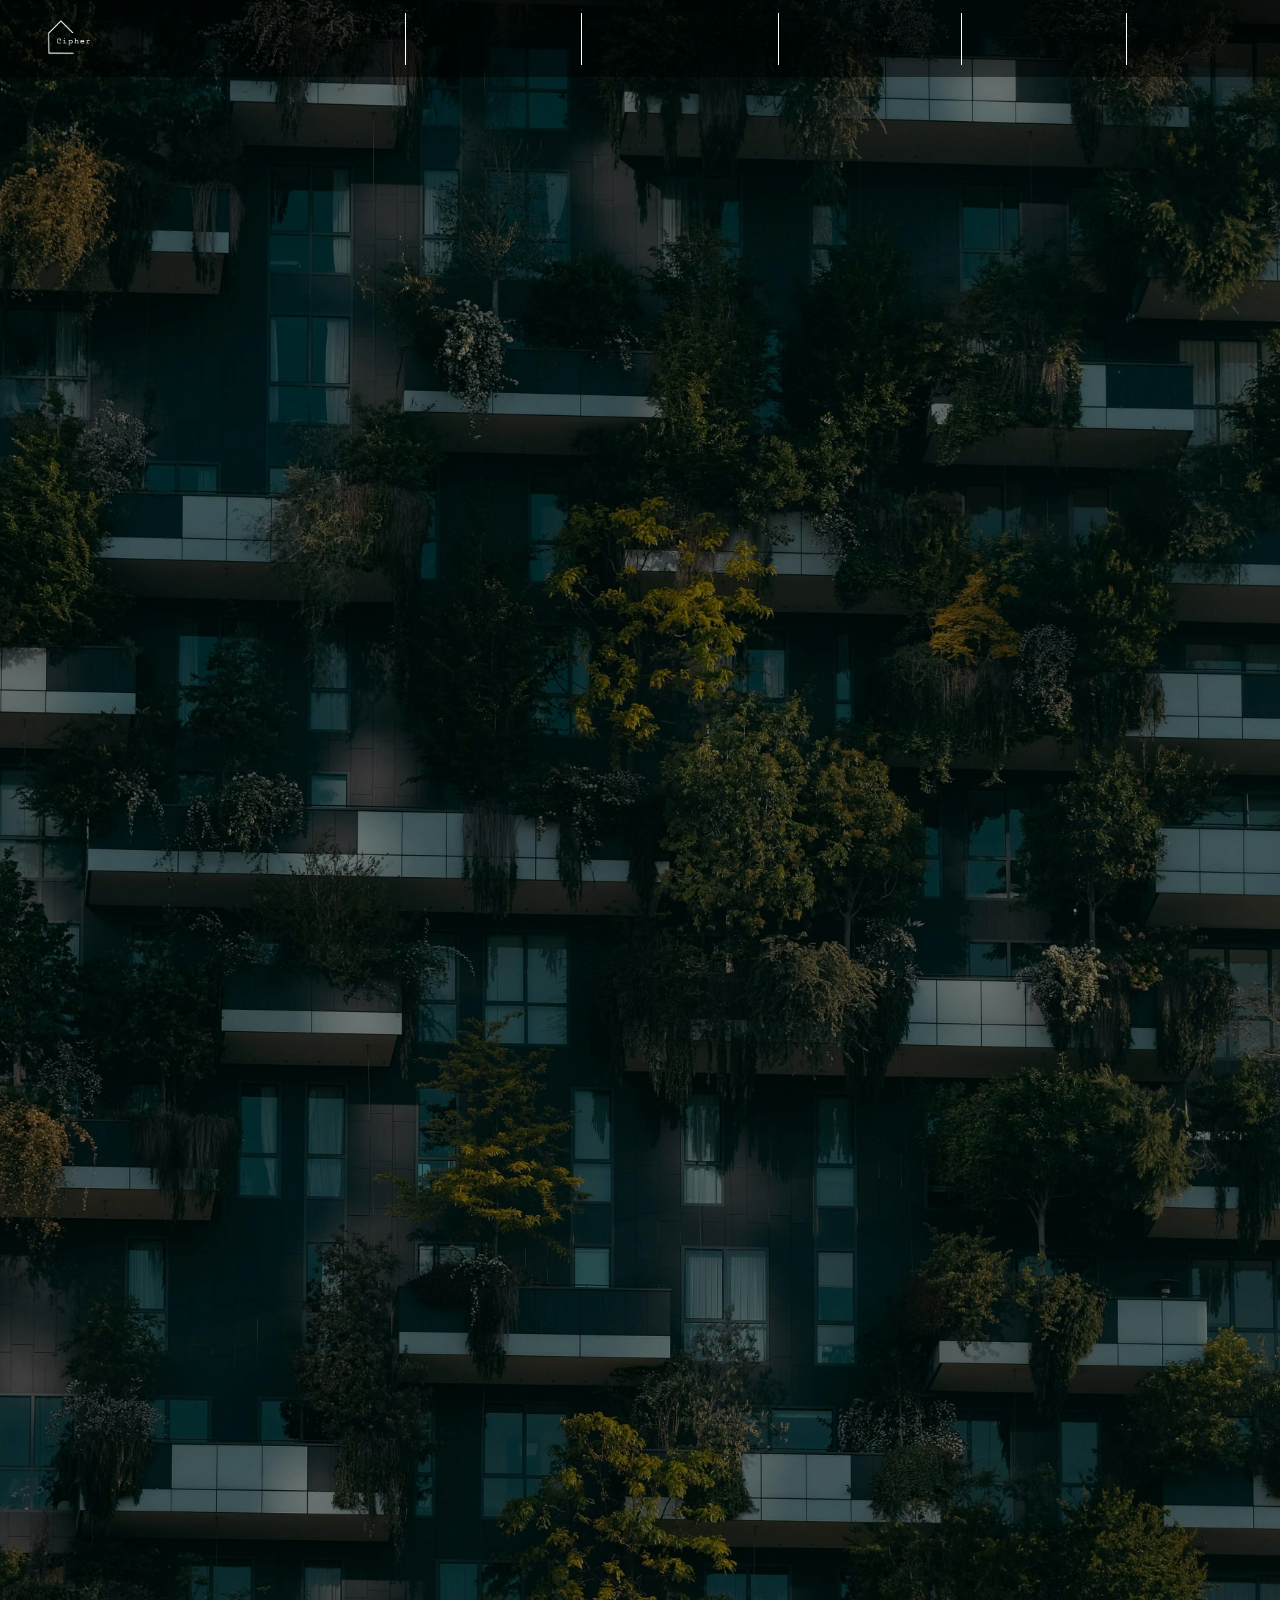
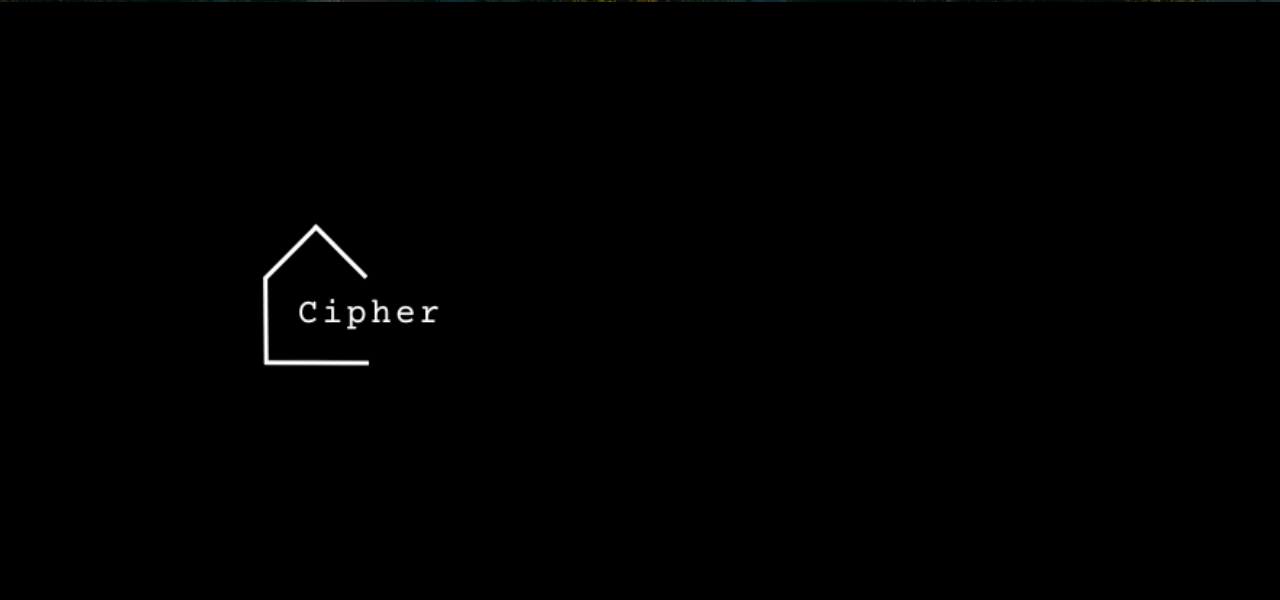
<file: concept.html>
<!DOCTYPE html>
<html lang="en">
<head>
    <meta charset="UTF-8">
    <meta name="viewport" content="width=device-width, initial-scale=1.0">
    <title>Concept - Cipher Residence</title>
    <link href="https://fonts.googleapis.com/css2?family=Montserrat:wght@400;700&display=swap" rel="stylesheet">
    <link rel="stylesheet" href="styles_Cc.css">
    <link rel="stylesheet" href="phone_Cc.css" media="screen and (max-width: 1000px)">
</head>
<body>
    <!-- Navigation Bar -->
    <nav class="navbar">
        <div class="logo">
            <img src="static/image/new_logo_white.png" alt="Cipher Logo">
        </div>
        <div class="hamburger">
            <span></span>
            <span></span>
            <span></span>
        </div>
        <ul class="nav-links">
            <li><a href="mortgage.html" class="fade-slide">Mortgage</a></li>
            <li><a href="contact.html" class="fade-slide">Contact</a></li>
            <li><a href="floorplan.html" class="fade-slide">Floor Plan</a></li>
            <li><a href="concept.html" class="fade-slide">Concept</a></li>
            <li><a href="gallery.html" class="fade-slide">Gallery</a></li>
            <li><a href="home.html" class="fade-slide">Home</a></li>
        </ul>
    </nav>

    <!-- Main Content -->
    <main>
        <!-- Section 1: Small Image + Text -->
        <section class="concept-section fade-slide">
            <div class="concept-image">
                <img src="static/image/gallery3.jpg" alt="Indoor Scene">
            </div>
            <div class="concept-text">
                <h1 class="fade-slide">Sense of Natural Light</h1>
                <p class="fade-slide">These apartments are designed with a focus on maximizing natural light and providing a sense of spaciousness, featuring large windows and open-plan layouts.</p>
            </div>
        </section>

        <!-- Section 2: Large Image + Text -->
        <section class="design-section fade-slide">
            <div class="design-image">
                <img src="static/image/gallery5.jpg" alt="Modern Interior">
            </div>
            <div class="design-text">
                <h2 class="fade-slide">Modern Design and Comfort</h2>
                <p class="fade-slide">Modern, comfortable spaces designed by the Cipher Residence, with airy layouts, premium finishes, and tasteful decor to create a refreshing lifestyle.</p>
            </div>
        </section>
    </main>

    <!-- 底部联系信息 -->
    <footer class="footer">
        <div class="footer-logo">
            <img src="static/image/new_logo_white.png" alt="Cipher Logo">
        </div>
        <div class="footer-contact">
            <h3 class="fade-slide">FIND US ON</h3>
            <p class="fade-slide">Cipher Residence Development Office Suite 205, Level 2, Borneo</p>
            <p class="fade-slide">Business Centre, Jalan Datuk Tan Siwi, 93250 Kuching, Sarawak,</p>
            <p class="fade-slide">Malaysia</p>
            <p class="fade-slide"><strong>Tel:</strong> 086-123456</p>
            <p class="fade-slide"><strong>Fax:</strong> 086-789101</p>
            <p class="fade-slide"><strong>Email:</strong> cipherresidence@gmail.com</p>
        </div>
    </footer>

    <!-- Scripts -->
    <script src="change.js"></script>
    <script src="smoth_moving.js"></script>
    <script src="scriptCc.js"></script>
</body>
</html>
</file>
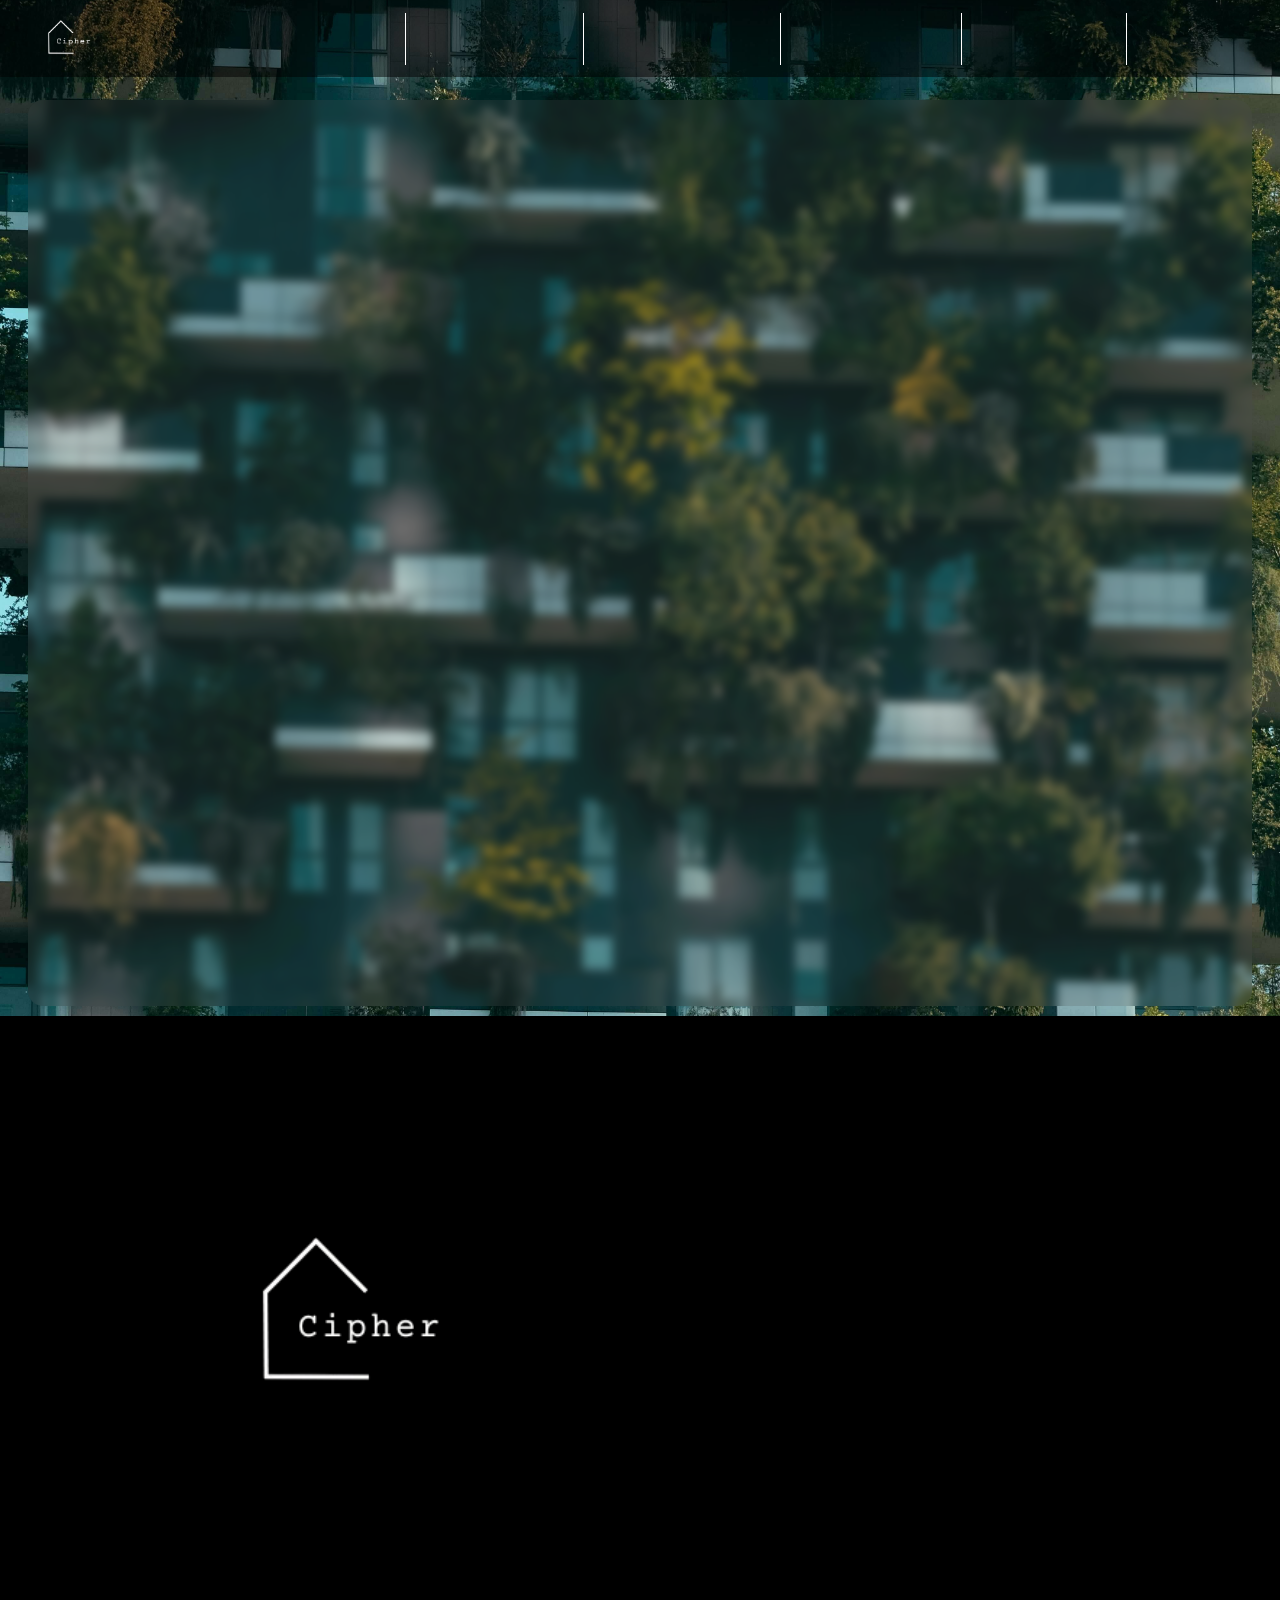
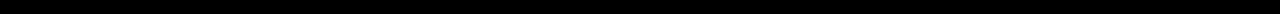
<file: contact.html>
<!DOCTYPE html>
<html lang="en">
<head>
    <meta charset="UTF-8">
    <meta name="viewport" content="width=device-width, initial-scale=1.0">
    <title>Contact - Cipher Residence</title>
    <link rel="stylesheet" href="stylesCT.css">
    <link rel="stylesheet" href="phone_CT.css" media="screen and (max-width: 1000px)">
    <link href="https://fonts.googleapis.com/css2?family=Montserrat:wght@400;700&display=swap" rel="stylesheet">
</head>
<body>
    <!-- 导航栏 -->
    <nav class="navbar">
        <div class="logo">
            <img src="static/image/new_logo_white.png" alt="Cipher Logo">
        </div>
        <div class="hamburger">
            <span></span>
            <span></span>
            <span></span>
        </div>
        <ul class="nav-links">
            <li><a href="mortgage.html" class="fade-slide">Mortgage</a></li>
            <li><a href="contact.html" class="fade-slide">Contact</a></li>
            <li><a href="floorplan.html" class="fade-slide">Floor Plan</a></li>
            <li><a href="concept.html" class="fade-slide">Concept</a></li>
            <li><a href="gallery.html" class="fade-slide">Gallery</a></li>
            <li><a href="home.html" class="fade-slide">Home</a></li>
        </ul>
    </nav>

    <!-- 表单部分 -->
    <div class="form-container">
        <h2 class="fade-slide">REGISTER YOUR INTEREST WITH US TODAY</h2>
        <div class="form-row fade-slide">
            <div class="form-group">
                <label for="name">NAME / NICKNAME*</label>
                <input type="text" id="name" placeholder="NAME / NICKNAME*" required>
            </div>
            <div class="form-group">
                <label for="age">AGE*</label>
                <input type="text" id="age" placeholder="AGE*" required>
            </div>
        </div>
        <div class="form-row fade-slide">
            <div class="form-group">
                <label for="email">EMAIL ADDRESS*</label>
                <input type="email" id="email" placeholder="EMAIL ADDRESS*" required>
            </div>
            <div class="form-group">
                <label for="phone">PHONE NUMBER*</label>
                <input type="tel" id="phone" placeholder="PHONE NUMBER*" required>
            </div>
        </div>

        <!-- 住宅类型选择 -->
        <div class="resident-options fade-slide">
            <h3>RESIDENTIAL</h3>
            <label><input type="radio" name="resident" value="type-a"> TYPE A 3 Bedrooms 2 Baths</label>
            <label><input type="radio" name="resident" value="type-b"> TYPE B 3 Bedrooms 2 Baths</label>
            <label><input type="radio" name="resident" value="type-c"> TYPE C 4 Bedrooms 2 Baths</label>
        </div>

        <!-- 消息输入框 -->
        <div class="form-group fade-slide message-group">
            <label for="message"><strong>MESSAGE</strong></label>
            <textarea id="message" placeholder="Tap to enter message" rows="4"></textarea>
        </div>

        <!-- 提交按钮 -->
        <div class="submit-section fade-slide">
            <button onclick="submitForm()">SUBMIT</button>
            <p>We will contact you within 30 minutes. Please wait for us.</p>
        </div>
    </div>

    <!-- 底部联系信息 -->
    <footer class="footer">
        <div class="footer-logo">
            <img src="static/image/new_logo_white.png" alt="Cipher Logo">
        </div>
        <div class="footer-contact">
            <h3 class="fade-slide">FIND US ON</h3>
            <p class="fade-slide">Cipher Residence Development Office Suite 205, Level 2, Borneo</p>
            <p class="fade-slide">Business Centre, Jalan Datuk Tan Siwi, 93250 Kuching, Sarawak,</p>
            <p class="fade-slide">Malaysia</p>
            <p class="fade-slide"><strong>Tel:</strong> 086-123456</p>
            <p class="fade-slide"><strong>Fax:</strong> 086-789101</p>
            <p class="fade-slide"><strong>Email:</strong> cipherresidence@gmail.com</p>
        </div>
    </footer>

    <script src="scriptCT.js"></script>
    <script src="change.js"></script>
    <script src="smoth_moving.js"></script>
</body>
</html>
</file>
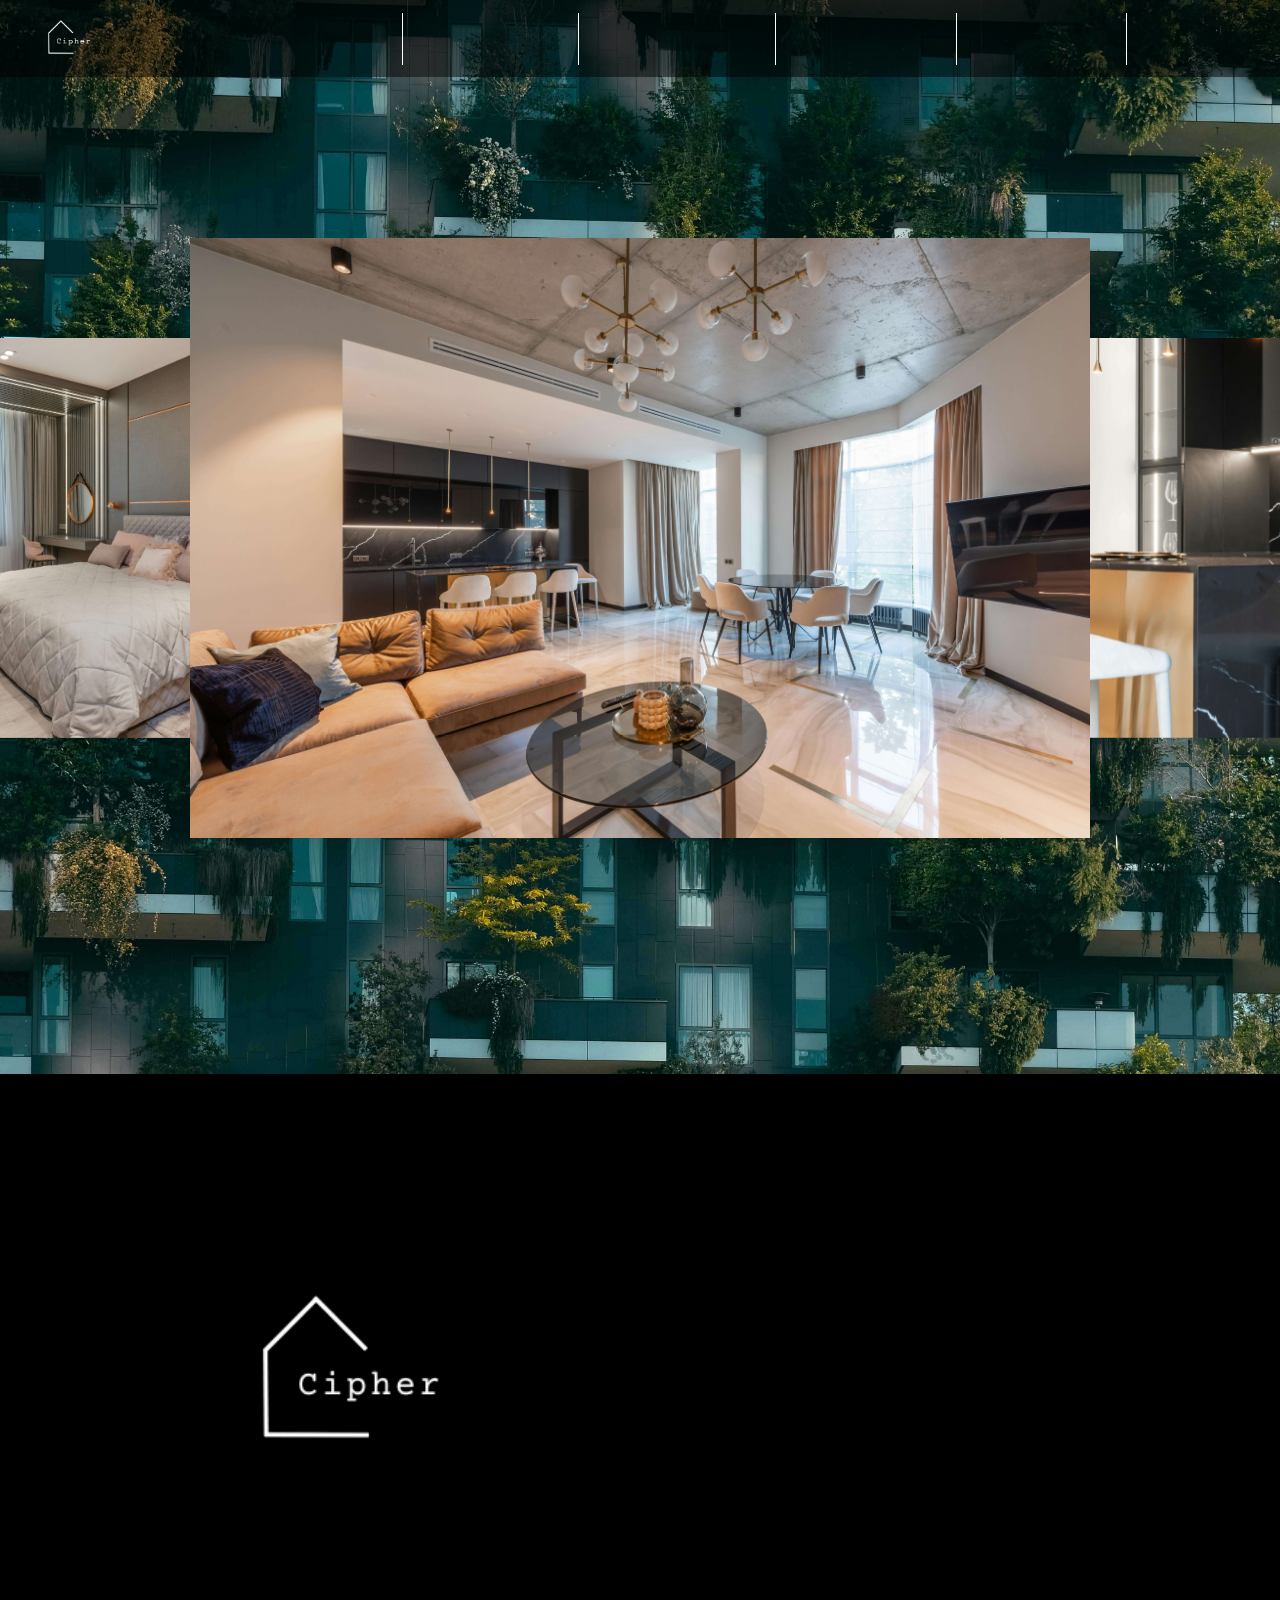
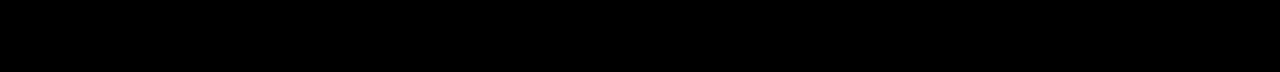
<file: gallery.html>
<!DOCTYPE html>
<html lang="en">
<head>
    <meta charset="UTF-8">
    <meta name="viewport" content="width=device-width, initial-scale=1.0">
    <title>Cipher - Gallery</title>
    <link rel="stylesheet" href="stylesG.css">
    <link rel="stylesheet" href="phone_G.css" media="screen and (max-width: 1000px)">
    <link href="https://fonts.googleapis.com/css2?family=Montserrat:wght@400;700&display=swap" rel="stylesheet">
</head>
<body>
    <!-- 导航栏 -->
    <nav class="navbar">
        <div class="logo">
            <img src="static/image/new_logo_white.png" alt="Cipher Logo">
        </div>
        <div class="hamburger">
            <span></span>
            <span></span>
            <span></span>
        </div>
        <ul class="nav-links">
            <li><a href="mortgage.html" class="fade-slide">Mortgage</a></li>
            <li><a href="contact.html" class="fade-slide">Contact</a></li>
            <li><a href="floorplan.html" class="fade-slide">Floor Plan</a></li>
            <li><a href="concept.html" class="fade-slide">Concept</a></li>
            <li><a href="gallery.html" class="fade-slide">Gallery</a></li>
            <li><a href="home.html" class="fade-slide">Home</a></li>
        </ul>
    </nav>

    <!-- 轮播部分 -->
    <section class="gallery">
        <h1 class="fade-slide">GALLERY</h1>
        <div class="carousel-container">
            <div class="carousel">
                <!-- 图片会通过 JavaScript 动态添加 -->
            </div>
        </div>
    </section>

    <!-- 文字描述 -->
    <section class="description">
        <h2 class="fade-slide">PRIORITIZATION</h2>
        <p class="fade-slide">Modern design often prioritizes aesthetics and functionality over traditional comfort.</p>
    </section>

    <!-- 底部联系信息 -->
    <footer class="footer">
        <div class="footer-logo">
            <img src="static/image/new_logo_white.png" alt="Cipher Logo">
        </div>
        <div class="footer-contact">
            <h3 class="fade-slide">FIND US ON</h3>
            <p class="fade-slide">Cipher Residence Development Office Suite 205, Level 2, Borneo</p>
            <p class="fade-slide">Business Centre, Jalan Datuk Tan Siwi, 93250 Kuching, Sarawak,</p>
            <p class="fade-slide">Malaysia</p>
            <p class="fade-slide"><strong>Tel:</strong> 086-123456</p>
            <p class="fade-slide"><strong>Fax:</strong> 086-789101</p>
            <p class="fade-slide"><strong>Email:</strong> cipherresidence@gmail.com</p>
        </div>
    </footer>

    <script src="scriptG.js"></script>
    <script src="change.js"></script>
    <script src="smoth_moving.js"></script>
</body>
</html>
</file>
<file: styles_Cc.css>
* {
    margin: 0;
    padding: 0;
    box-sizing: border-box;
    font-family: 'Montserrat', sans-serif;
}

body {
    color: #fff;
    background: url('static/image/pexels-francesco-ungaro-4322027.jpg') no-repeat center center/cover;
    min-height: 100vh;
    position: relative;
    display: flex;
    flex-direction: column;
}

body::before {
    content: '';
    position: absolute;
    top: 0;
    left: 0;
    width: 100%;
    height: 100%;
    background: rgba(0, 0, 0, 0.5);
    z-index: -1;
}

@keyframes fadeSlideIn {
    0% {
        opacity: 0;
        transform: translateX(-50px);
    }
    100% {
        opacity: 1;
        transform: translateX(0);
    }
}

.fade-slide {
    opacity: 0;
    animation: fadeSlideIn 0.5s ease-in-out forwards;
}

.navbar {
    display: flex;
    justify-content: space-between;
    align-items: center;
    padding: 20px 50px;
    background-color: rgba(0, 0, 0, 0.5);
    position: fixed;
    width: 100%;
    top: 0;
    z-index: 10;
    box-sizing: border-box;
    transition: padding 0.3s ease;
}

.navbar .logo {
    display: flex;
    align-items: center;
}

.navbar .logo img {
    width: 50px;
    margin-right: 10px;
    transition: width 0.3s ease;
}

.hamburger {
    display: none;
}


.nav-links {
    list-style: none;
    display: flex;
    align-items: center;
    transition: all 0.3s ease;
}

.nav-links li {
    margin-left: 120px;
    position: relative;
    transition: margin-left 0.3s ease;
}

.nav-links a {
    color: #fff;
    text-decoration: none;
    font-size: 20px;
    font-weight: 400;
    transition: font-size 0.3s ease;
}

.nav-links a:hover {
    color: #ccc;
}

.nav-links a.current {
    color: #aaa;
    font-weight: 700;
}

.nav-links li:not(:last-child)::after {
    content: '';
    position: absolute;
    right: -60px;
    top: 50%;
    transform: translateY(-50%);
    width: 1px;
    height: 55px;
    background-color: #fff;
    transition: right 0.3s ease, height 0.3s ease;
}

main {
    margin-top: 100px;
    flex: 1;
}

.concept-section {
    display: flex;
    align-items: center;
    padding: 50px;
    background: none;
}

.concept-image {
    flex: 1;
    margin-right: 50px;
}

.concept-image img {
    width: 100%;
    max-width: 400px;
    height: auto;
    object-fit: cover;
}

.concept-text {
    flex: 2;
}

.concept-text h1 {
    font-size: 48px;
    font-weight: 700;
    margin-bottom: 20px;
    text-transform: uppercase;
}

.concept-text p {
    font-size: 18px;
    font-weight: 400;
    line-height: 1.5;
}

.design-section {
    padding: 50px;
    background: none;
    text-align: center;
}

.design-image img {
    width: 100%;
    max-width: 900px;
    height: auto;
    object-fit: cover;
    margin-bottom: 30px;
}

.design-text h2 {
    font-size: 36px;
    font-weight: 700;
    margin-bottom: 20px;
    text-transform: uppercase;
}

.design-text p {
    font-size: 18px;
    font-weight: 400;
    max-width: 900px;
    margin: 0 auto;
    line-height: 1.5;
}

.footer {
    background: black;
    padding: 50px;
    display: flex;
    justify-content: space-between;
    align-items: center;
    position: relative;
}

.footer-logo {
    display: flex;
    align-items: center;
}

.footer-logo img {
    width: 200px;
    margin-right: 10px;
    margin-left: 200px;
}

.footer-contact {
    text-align: left;
    max-width: 600px;
    margin-left: auto;
    margin-right: 650px;
}

.footer-contact h3 {
    font-size: 18px;
    font-weight: 700;
    margin-bottom: 35px;
}

.footer-contact p {
    font-size: 14px;
    font-weight: 400;
    margin-bottom: 35px;
    line-height: 1.5;
}

/* 媒体查询：1300px */
@media (max-width: 1300px) {
    .navbar {
        padding: 20px 45px;
    }

    .navbar .logo img {
        width: 48px;
        margin-right: 9px;
    }

    .nav-links li {
        margin-left: 100px;
    }

    .nav-links a {
        font-size: 19px;
    }

    .nav-links li:not(:last-child)::after {
        right: -50px;
        height: 52px;
    }
}

/* 媒体查询：1200px */
@media (max-width: 1200px) {
    .navbar {
        padding: 18px 40px;
    }

    .navbar .logo img {
        width: 46px;
        margin-right: 8px;
    }

    .nav-links li {
        margin-left: 85px;
    }

    .nav-links a {
        font-size: 18.5px;
    }

    .nav-links li:not(:last-child)::after {
        right: -42.5px;
        height: 48px;
    }
}

/* 媒体查询：1100px */
@media (max-width: 1100px) {
    .navbar {
        padding: 16px 35px;
    }

    .navbar .logo img {
        width: 44px;
        margin-right: 8px;
    }

    .nav-links li {
        margin-left: 70px;
    }

    .nav-links a {
        font-size: 18px;
    }

    .nav-links li:not(:last-child)::after {
        right: -35px;
        height: 45px;
    }
}
</file>
<file: phone_Cc.css>
* {
    margin: 0;
    padding: 0;
    box-sizing: border-box;
}

body {
    font-family: 'Montserrat', sans-serif;
    color: #fff;
    background: url('static/image/pexels-francesco-ungaro-4322027.jpg') no-repeat center center/cover;
    background-attachment: scroll;
    min-height: 100vh;
    position: relative;
    display: flex;
    flex-direction: column;
}

body::before {
    content: '';
    position: absolute;
    top: 0;
    left: 0;
    width: 100%;
    height: 100%;
    background: rgba(0, 0, 0, 0.5);
    z-index: -1;
}

@keyframes fadeSlideIn {
    0% {
        opacity: 0;
        transform: translateX(-50px);
    }
    100% {
        opacity: 1;
        transform: translateX(0);
    }
}

.fade-slide {
    opacity: 0;
    animation: fadeSlideIn 0.5s ease-in-out forwards;
}

.navbar {
    display: flex;
    justify-content: space-between;
    align-items: center;
    padding: 20px 50px;
    background-color: rgba(0, 0, 0, 0.5);
    position: fixed;
    width: 100%;
    top: 0;
    z-index: 10;
    box-sizing: border-box;
}

.navbar .logo {
    display: flex;
    align-items: center;
}

.navbar .logo img {
    width: 30px;
    margin-right: 5px;
}

.hamburger {
    display: flex;
    flex-direction: column;
    cursor: pointer;
    z-index: 11;
}

.hamburger span {
    width: 30px;
    height: 3px;
    background-color: #fff;
    margin: 2px 0;
    transition: all 0.3s ease;
}

.hamburger.open span:nth-child(1) {
    transform: rotate(45deg) translate(5px, 5px);
}

.hamburger.open span:nth-child(2) {
    opacity: 0;
}

.hamburger.open span:nth-child(3) {
    transform: rotate(-45deg) translate(5px, -5px);
}

.nav-links {
    display: none;
    position: absolute;
    top: 60px;
    left: 0;
    width: 100%;
    background-color: rgba(0, 0, 0, 0.9);
    flex-direction: column;
    align-items: center;
    padding: 20px 0;
}

.nav-links.active {
    display: flex;
    width: 100%; /* 调整宽度 */
    top: 70px; /* 调整顶部距离 */
}

.nav-links li {
    margin: 40px 0;
    position: relative;
}

.nav-links li:not(:last-child)::after {
    content: none;
}

.nav-links a {
    color: #fff;
    text-decoration: none;
    font-size: 22px;
    font-weight: 400;
}

.nav-links a:hover {
    color: #ccc;
}

.nav-links a.current {
    color: #aaa;
    font-weight: 700;
}

main {
    margin-top: 80px;
    flex: 1;
}

.concept-section {
    padding: 20px;
    background: none;
    display: flex;
    flex-direction: column;
    align-items: center;
}

.concept-image {
    margin-bottom: 20px;
    width: 100%;
    display: flex;
    justify-content: center;
}

.concept-image img {
    width: 100%;
    max-width: 300px;
    height: auto;
    object-fit: cover;
}

.concept-text {
    width: 100%;
    text-align: center;
}

.concept-text h1 {
    font-size: 24px;
    font-weight: 700;
    margin-bottom: 15px;
    text-transform: uppercase;
}

.concept-text p {
    font-size: 16px;
    font-weight: 400;
    max-width: 90%;
    margin: 0 auto;
    line-height: 1.5;
}

.design-section {
    padding: 20px;
    background: none;
    text-align: center;
}

.design-image img {
    width: 100%;
    max-width: 500px;
    height: auto;
    object-fit: cover;
    margin-bottom: 20px;
}

.design-text h2 {
    font-size: 20px;
    font-weight: 700;
    margin-bottom: 15px;
    text-transform: uppercase;
}

.design-text p {
    font-size: 14px;
    font-weight: 400;
    max-width: 90%;
    margin: 0 auto;
    line-height: 1.5;
}

.footer {
    background: black;
    padding: 30px 20px;
    display: flex;
    flex-direction: column;
    align-items: center;
    position: relative;
}

.footer-logo {
    display: flex;
    align-items: center;
    margin-bottom: 20px;
}

.footer-logo img {
    width: 150px;
    margin: 0;
}

.footer-contact {
    text-align: center;
    max-width: 90%;
    margin: 0;
}

.footer-contact h3 {
    font-size: 16px;
    font-weight: 700;
    margin-bottom: 20px;
}

.footer-contact p {
    font-size: 12px;
    font-weight: 400;
    margin-bottom: 15px;
    line-height: 1.5;
}
</file>
<file: stylesCT.css>
* {
    margin: 0;
    padding: 0;
    box-sizing: border-box;
    font-family: 'Montserrat', sans-serif;
}

@keyframes fadeSlideIn {
    0% {
        opacity: 0;
        transform: translateX(-50px);
    }
    100% {
        opacity: 1;
        transform: translateX(0);
    }
}

.fade-slide {
    opacity: 0;
    animation: fadeSlideIn 0.5s ease-in-out forwards;
}

.navbar {
    display: flex;
    justify-content: space-between;
    align-items: center;
    padding: 20px 50px;
    background-color: rgba(0, 0, 0, 0.5);
    position: fixed;
    width: 100%;
    top: 0;
    z-index: 10;
    box-sizing: border-box;
    transition: padding 0.3s ease; /* 平滑过渡 padding */
}

.navbar .logo {
    display: flex;
    align-items: center;
}

.navbar .logo img {
    width: 50px;
    margin-right: 10px;
    transition: width 0.3s ease; /* 平滑过渡 logo 大小 */
}

.hamburger {
    display: none;
}

.nav-links {
    list-style: none;
    display: flex;
    align-items: center;
    transition: all 0.3s ease; /* 平滑过渡导航链接的变化 */
}

.nav-links li {
    margin-left: 120px;
    position: relative;
    transition: margin-left 0.3s ease; /* 平滑过渡间距 */
}

.nav-links a {
    color: #fff;
    text-decoration: none;
    font-size: 20px;
    font-weight: 400;
    transition: font-size 0.3s ease; /* 平滑过渡字体大小 */
}

.nav-links a:hover {
    color: #ccc;
}

.nav-links a.current {
    color: #aaa;
    font-weight: 700;
}

.nav-links li:not(:last-child)::after {
    content: '';
    position: absolute;
    right: -60px;
    top: 50%;
    transform: translateY(-50%);
    width: 1px;
    height: 55px;
    background-color: #fff;
    transition: right 0.3s ease, height 0.3s ease; /* 平滑过渡分隔线 */
}

body {
    background-image: url('static/image/pexels-francesco-ungaro-4322027.jpg');
    background-size: cover;
    background-position: center;
    color: white;
    min-height: 100vh;
    display: flex;
    flex-direction: column;
}

.form-container {
    max-width: 99%;
    margin: 100px auto 10px;
    padding: 50px;
    background: rgba(83, 83, 83, 0.2);
    border-radius: 15px;
    backdrop-filter: blur(5px);
}

h2 {
    text-align: center;
    margin-bottom: 50px;
    font-size: 48px;
    text-transform: uppercase;
}

.form-row {
    display: flex;
    justify-content: space-between;
    margin-bottom: 45px;
}

.form-group {
    width: 48%;
}

label {
    display: block;
    margin-bottom: 12px;
    font-size: 22px;
    text-transform: uppercase;
}

input[type="text"],
input[type="email"],
input[type="tel"],
textarea {
    width: 100%;
    padding: 20px;
    border: 1px solid #ccc;
    border-radius: 10px;
    background: rgba(255, 255, 255, 0.9);
    font-size: 20px;
    color: #333;
}

textarea {
    resize: vertical;
    min-height: 100px;
}

.message-group {
    margin-bottom: 45px;
}

.resident-options {
    margin-top: 50px;
}

.resident-options h3 {
    font-size: 30px;
    margin-bottom: 25px;
    text-transform: uppercase;
}

.resident-options label {
    display: inline-block;
    margin-right: 40px;
    font-size: 20px;
}

input[type="radio"] {
    margin-right: 10px;
    transform: scale(1.8);
}

.submit-section {
    display: flex;
    align-items: center;
    margin-top: 50px;
}

button {
    background-color: #555;
    color: white;
    padding: 20px 40px;
    border: none;
    border-radius: 10px;
    cursor: pointer;
    font-size: 20px;
    text-transform: uppercase;
}

button:hover {
    background-color: #777;
}

.submit-section p {
    margin-left: 40px;
    font-size: 20px;
}

.footer {
    background: black;
    padding: 50px;
    display: flex;
    justify-content: space-between;
    align-items: center;
    position: relative;
}

.footer-logo {
    display: flex;
    align-items: center;
}

.footer-logo img {
    width: 200px;
    margin-right: 10px;
    margin-left: 200px;
}

.footer-contact {
    text-align: left;
    max-width: 600px;
    margin-left: auto;
    margin-right: 650px;
}

.footer-contact h3 {
    font-size: 18px;
    font-weight: 700;
    margin-bottom: 35px;
}

.footer-contact p {
    font-size: 14px;
    font-weight: 400;
    margin-bottom: 35px;
    line-height: 1.5;
}

/* 媒体查询：1300px */
@media (max-width: 1300px) {
    .navbar {
        padding: 20px 45px;
    }

    .navbar .logo img {
        width: 48px;
        margin-right: 9px;
    }

    .nav-links li {
        margin-left: 100px; /* 逐步减小间距 */
    }

    .nav-links a {
        font-size: 19px;
    }

    .nav-links li:not(:last-child)::after {
        right: -50px; /* 与 margin-left 成比例 */
        height: 52px;
    }
}

/* 媒体查询：1200px */
@media (max-width: 1200px) {
    .navbar {
        padding: 18px 40px;
    }

    .navbar .logo img {
        width: 46px;
        margin-right: 8px;
    }

    .nav-links li {
        margin-left: 85px;
    }

    .nav-links a {
        font-size: 18.5px;
    }

    .nav-links li:not(:last-child)::after {
        right: -42.5px;
        height: 48px;
    }
}

/* 媒体查询：1100px */
@media (max-width: 1100px) {
    .navbar {
        padding: 16px 35px;
    }

    .navbar .logo img {
        width: 44px;
        margin-right: 8px;
    }

    .nav-links li {
        margin-left: 70px;
    }

    .nav-links a {
        font-size: 18px;
    }

    .nav-links li:not(:last-child)::after {
        right: -35px;
        height: 45px;
    }
}
</file>
<file: phone_CT.css>
* {
    margin: 0;
    padding: 0;
    box-sizing: border-box;
}

body {
    font-family: 'Montserrat', sans-serif;
    color: #fff;
    background: url('static/image/pexels-francesco-ungaro-4322027.jpg') no-repeat center center/cover;
    background-attachment: scroll;
    min-height: 100vh;
    position: relative;
}

body::before {
    content: '';
    position: absolute;
    top: 0;
    left: 0;
    width: 100%;
    height: 100%;
    background: rgba(0, 0, 0, 0.5);
    z-index: -1;
}

@keyframes fadeSlideIn {
    0% {
        opacity: 0;
        transform: translateX(-50px);
    }
    100% {
        opacity: 1;
        transform: translateX(0);
    }
}

.fade-slide {
    opacity: 0;
    animation: fadeSlideIn 0.5s ease-in-out forwards;
}

.navbar {
    display: flex;
    justify-content: space-between;
    align-items: center;
    padding: 20px 50px;
    background-color: rgba(0, 0, 0, 0.5);
    position: fixed;
    width: 100%;
    top: 0;
    z-index: 10;
    box-sizing: border-box;
}

.navbar .logo img {
    width: 30px;
    margin-right: 5px;
}

.hamburger {
    display: flex;
    flex-direction: column;
    cursor: pointer;
    z-index: 11;
}

.hamburger span {
    width: 30px;
    height: 3px;
    background-color: #fff;
    margin: 2px 0;
    transition: all 0.3s ease;
}

.hamburger.open span:nth-child(1) {
    transform: rotate(45deg) translate(5px, 5px);
}

.hamburger.open span:nth-child(2) {
    opacity: 0;
}

.hamburger.open span:nth-child(3) {
    transform: rotate(-45deg) translate(5px, -5px);
}

.nav-links {
    display: none;
    position: absolute;
    top: 60px;
    left: 0;
    width: 100%;
    background-color: rgba(0, 0, 0, 0.9);
    flex-direction: column;
    align-items: center;
    padding: 20px 0;
}

.nav-links.active {
    display: flex;
    width: 100%; /* 调整宽度 */
    top: 70px; /* 调整顶部距离 */
}

.nav-links li {
    margin: 40px 0;
    position: relative;
}

.nav-links li:not(:last-child)::after {
    content: none;
}

.nav-links a {
    color: #fff;
    text-decoration: none;
    font-size: 22px;
    font-weight: 400;
}

.nav-links a:hover {
    color: #ccc;
}

.nav-links a.current {
    color: #aaa;
    font-weight: 700;
}

.form-container {
    margin: 80px auto 20px;
    padding: 20px;
    background: rgba(83, 83, 83, 0.2);
    border-radius: 10px;
    backdrop-filter: blur(5px);
    width: 90%;
    /* 确保内容不会被截断 */
    min-height: calc(100vh - 100px); /* 留出导航栏和底部空间 */
    display: flex;
    flex-direction: column;
}

h2 {
    font-size: 24px;
    text-align: center;
    margin-bottom: 20px;
    text-transform: uppercase;
}

.form-row {
    display: flex;
    flex-direction: column;
    margin-bottom: 20px;
}

.form-group {
    width: 100%;
    margin-bottom: 20px;
}

label {
    display: block;
    margin-bottom: 8px;
    font-size: 16px;
    text-transform: uppercase;
}

input[type="text"],
input[type="email"],
input[type="tel"],
textarea {
    width: 100%;
    padding: 10px;
    border: 1px solid #ccc;
    border-radius: 5px;
    background: rgba(255, 255, 255, 0.9);
    font-size: 16px;
    color: #333;
}

textarea {
    resize: vertical;
    min-height: 80px;
    max-height: 200px; /* 限制最大高度，但允许滚动 */
}

.message-group {
    margin-bottom: 20px;
}

.resident-options {
    margin-top: 20px;
}

.resident-options h3 {
    font-size: 18px;
    margin-bottom: 15px;
    text-transform: uppercase;
}

.resident-options label {
    display: block;
    margin-bottom: 10px;
    font-size: 16px;
}

input[type="radio"] {
    margin-right: 8px;
    transform: scale(1.5);
}

.submit-section {
    display: flex;
    flex-direction: column;
    align-items: center;
    margin-top: 20px;
}

button {
    background-color: #555;
    color: white;
    padding: 10px 20px;
    border: none;
    border-radius: 5px;
    cursor: pointer;
    font-size: 16px;
    text-transform: uppercase;
    width: 100%;
    margin-bottom: 10px;
}

button:hover {
    background-color: #777;
}

.submit-section p {
    font-size: 14px;
    text-align: center;
}

.footer {
    background: black;
    padding: 30px 20px;
    display: flex;
    flex-direction: column;
    align-items: center;
    position: relative;
}

.footer-logo {
    display: flex;
    align-items: center;
    margin-bottom: 20px;
}

.footer-logo img {
    width: 150px;
    margin: 0;
}

.footer-contact {
    text-align: center;
    max-width: 90%;
    margin: 0;
}

.footer-contact h3 {
    font-size: 16px;
    font-weight: 700;
    margin-bottom: 20px;
}

.footer-contact p {
    font-size: 12px;
    font-weight: 400;
    margin-bottom: 15px;
    line-height: 1.5;
}
</file>
<file: stylesG.css>
* {
    margin: 0;
    padding: 0;
    box-sizing: border-box;
}

body {
    font-family: 'Montserrat', sans-serif;
    color: #fff;
    background: url('static/image/pexels-francesco-ungaro-4322027.jpg') no-repeat center center/cover;
    background-attachment: scroll;
    min-height: 100vh;
    position: relative;
}

@keyframes fadeSlideIn {
    0% {
        opacity: 0;
        transform: translateX(-50px);
    }
    100% {
        opacity: 1;
        transform: translateX(0);
    }
}

.fade-slide {
    opacity: 0;
    animation: fadeSlideIn 0.5s ease-in-out forwards;
}

.navbar {
    display: flex;
    justify-content: space-between;
    align-items: center;
    padding: 20px 50px;
    background-color: rgba(0, 0, 0, 0.5);
    position: fixed;
    width: 100%;
    top: 0;
    z-index: 10;
    box-sizing: border-box;
    transition: padding 0.3s ease; /* 平滑过渡 padding */
}

.navbar .logo {
    display: flex;
    align-items: center;
}

.navbar .logo img {
    width: 50px;
    margin-right: 10px;
    transition: width 0.3s ease; /* 平滑过渡 logo 大小 */
}

.hamburger {
    display: none;
}

.nav-links {
    list-style: none;
    display: flex;
    align-items: center;
    transition: all 0.3s ease; /* 平滑过渡导航链接的变化 */
}

.nav-links li {
    margin-left: 120px;
    position: relative;
    transition: margin-left 0.3s ease; /* 平滑过渡间距 */
}

.nav-links a {
    color: #fff;
    text-decoration: none;
    font-size: 20px;
    font-weight: 400;
    transition: font-size 0.3s ease; /* 平滑过渡字体大小 */
}

.nav-links a:hover {
    color: #ccc;
}

.nav-links a.current {
    color: #aaa;
    font-weight: 700;
}

.nav-links li:not(:last-child)::after {
    content: '';
    position: absolute;
    right: -60px;
    top: 50%;
    transform: translateY(-50%);
    width: 1px;
    height: 55px;
    background-color: #fff;
    transition: right 0.3s ease, height 0.3s ease; /* 平滑过渡分隔线 */
}

.gallery {
    margin-top: 100px;
    text-align: center;
    padding: 50px 0;
    background: none;
}

.gallery h1 {
    font-size: 48px;
    font-weight: 700;
    margin-bottom: 30px;
}

.carousel-container {
    width: 100%;
    margin: 0 auto;
    overflow: visible;
    position: relative;
}

.carousel {
    display: flex;
    justify-content: center;
    align-items: center;
    position: relative;
    height: 600px;
    transform: translateZ(0);
    overflow: hidden;
}

.carousel img {
    width: 600px;
    height: 400px;
    object-fit: cover;
    margin: 0;
    cursor: pointer;
    position: absolute;
    transition: all 0.5s ease-in-out;
    will-change: transform, opacity, width, height;
    opacity: 1;
}

.carousel img.left {
    transform: translateX(-600px);
    z-index: 0;
}

.carousel img.center {
    width: 900px;
    height: 600px;
    transform: translateX(0);
    opacity: 1;
    z-index: 2;
}

.carousel img.right {
    transform: translateX(600px);
    z-index: 1;
}

.carousel img.hidden-left {
    transform: translateX(-900px);
    opacity: 0;
}

.carousel img.hidden-right {
    transform: translateX(900px);
    opacity: 0;
}

.zoomed-overlay {
    position: fixed;
    top: 0;
    left: 0;
    width: 100vw;
    height: 100vh;
    background: rgba(0, 0, 0, 0.8);
    display: flex;
    align-items: center;
    justify-content: center;
    z-index: 1000;
}

.zoomed {
    max-width: 90vw;
    max-height: 90vh;
    object-fit: contain;
    cursor: default;
}

.description {
    text-align: center;
    padding: 50px 0;
    background: none;
}

.description h2 {
    font-size: 36px;
    font-weight: 700;
    margin-bottom: 20px;
}

.description p {
    font-size: 18px;
    font-weight: 400;
    max-width: 900px;
    margin: 0 auto;
}

.footer {
    background: black;
    padding: 50px;
    display: flex;
    justify-content: space-between;
    align-items: center;
    position: relative;
}

.footer-logo {
    display: flex;
    align-items: center;
}

.footer-logo img {
    width: 200px;
    margin-right: 10px;
    margin-left: 200px;
}

.footer-contact {
    text-align: left;
    max-width: 600px;
    margin-left: auto;
    margin-right: 650px;
}

.footer-contact h3 {
    font-size: 18px;
    font-weight: 700;
    margin-bottom: 35px;
}

.footer-contact p {
    font-size: 14px;
    font-weight: 400;
    margin-bottom: 35px;
    line-height: 1.5;
}

/* 媒体查询：1300px */
@media (max-width: 1300px) {
    .navbar {
        padding: 20px 45px;
    }

    .navbar .logo img {
        width: 48px;
        margin-right: 9px;
    }

    .nav-links li {
        margin-left: 100px; /* 逐步减小间距 */
    }

    .nav-links a {
        font-size: 19px;
    }

    .nav-links li:not(:last-child)::after {
        right: -50px; /* 与 margin-left 成比例 */
        height: 52px;
    }
}

/* 媒体查询：1200px */
@media (max-width: 1200px) {
    .navbar {
        padding: 18px 40px;
    }

    .navbar .logo img {
        width: 46px;
        margin-right: 8px;
    }

    .nav-links li {
        margin-left: 85px;
    }

    .nav-links a {
        font-size: 18.5px;
    }

    .nav-links li:not(:last-child)::after {
        right: -42.5px;
        height: 48px;
    }
}

/* 媒体查询：1100px */
@media (max-width: 1100px) {
    .navbar {
        padding: 16px 35px;
    }

    .navbar .logo img {
        width: 44px;
        margin-right: 8px;
    }

    .nav-links li {
        margin-left: 70px;
    }

    .nav-links a {
        font-size: 18px;
    }

    .nav-links li:not(:last-child)::after {
        right: -35px;
        height: 45px;
    }
}
</file>
<file: phone_G.css>
* {
    margin: 0;
    padding: 0;
    box-sizing: border-box;
}

body {
    font-family: 'Montserrat', sans-serif;
    color: #fff;
    background: url('static/image/pexels-francesco-ungaro-4322027.jpg') no-repeat center center/cover;
    background-attachment: scroll;
    min-height: 100vh;
    position: relative;
}

body::before {
    content: '';
    position: absolute;
    top: 0;
    left: 0;
    width: 100%;
    height: 100%;
    background: rgba(0, 0, 0, 0.5);
    z-index: -1;
}

@keyframes fadeSlideIn {
    0% {
        opacity: 0;
        transform: translateX(-50px);
    }
    100% {
        opacity: 1;
        transform: translateX(0);
    }
}

.fade-slide {
    opacity: 0;
    animation: fadeSlideIn 0.5s ease-in-out forwards;
}

.navbar {
    display: flex;
    justify-content: space-between;
    align-items: center;
    padding: 20px 50px;
    background-color: rgba(0, 0, 0, 0.5);
    position: fixed;
    width: 100%;
    top: 0;
    z-index: 10;
    box-sizing: border-box;
}

.navbar .logo img {
    width: 30px;
    margin-right: 5px;
}

.hamburger {
    display: flex;
    flex-direction: column;
    cursor: pointer;
    z-index: 11;
}

.hamburger span {
    width: 30px;
    height: 3px;
    background-color: #fff;
    margin: 2px 0;
    transition: all 0.3s ease;
}

.hamburger.open span:nth-child(1) {
    transform: rotate(45deg) translate(5px, 5px);
}

.hamburger.open span:nth-child(2) {
    opacity: 0;
}

.hamburger.open span:nth-child(3) {
    transform: rotate(-45deg) translate(5px, -5px);
}

.nav-links {
    display: none;
    position: absolute;
    top: 60px;
    left: 0;
    width: 100%;
    background-color: rgba(0, 0, 0, 0.9);
    flex-direction: column;
    align-items: center;
    padding: 20px 0;
}

.nav-links.active {
    display: flex;
    width: 100%; /* 调整宽度 */
    top: 70px; /* 调整顶部距离 */
}

.nav-links li {
    margin: 40px 0;
    position: relative;
}

.nav-links li:not(:last-child)::after {
    content: none;
}

.nav-links a {
    color: #fff;
    text-decoration: none;
    font-size: 22px;
    font-weight: 400;
}

.nav-links a:hover {
    color: #ccc;
}

.nav-links a.current {
    color: #aaa;
    font-weight: 700;
}

.gallery {
    margin-top: 80px;
    text-align: center;
    padding: 20px 0;
    background: none;
}

.gallery h1 {
    font-size: 36px;
    font-weight: 700;
    margin-bottom: 20px;
}

.carousel-container {
    width: 100%;
    margin: 0 auto;
    overflow: hidden;
    position: relative;
    user-select: none; /* 防止滑动时选中内容 */
    -webkit-user-select: none;
    touch-action: pan-y; /* 允许垂直滚动，但优先处理水平滑动 */
}

.carousel {
    display: flex;
    justify-content: center;
    align-items: center;
    position: relative;
    height: 300px;
    transform: translateZ(0);
    overflow: hidden;
}

.carousel img {
    width: 70%;
    height: 80%;
    object-fit: cover;
    margin: 0;
    cursor: pointer;
    position: absolute;
    transition: all 0.5s ease-in-out;
    will-change: transform, opacity, width, height;
    opacity: 1;
    user-select: none; /* 防止图片被选中 */
    -webkit-user-select: none;
}

.carousel img.left {
    transform: translateX(-80%);
    opacity: 0.6;
    z-index: 0;
}

.carousel img.center {
    width: 90%;
    height: 100%;
    transform: translateX(0);
    opacity: 1;
    z-index: 2;
}

.carousel img.right {
    transform: translateX(80%);
    opacity: 0.6;
    z-index: 1;
}

.carousel img.hidden-left {
    transform: translateX(-120%);
    opacity: 0;
}

.carousel img.hidden-right {
    transform: translateX(120%);
    opacity: 0;
}

.zoomed-overlay {
    position: fixed;
    top: 0;
    left: 0;
    width: 100vw;
    height: 100vh;
    background: rgba(0, 0, 0, 0.8);
    display: flex;
    align-items: center;
    justify-content: center;
    z-index: 1000;
}

.zoomed {
    max-width: 90vw;
    max-height: 90vh;
    object-fit: contain;
    cursor: default;
}

.description {
    text-align: center;
    padding: 30px 20px;
    background: none;
}

.description h2 {
    font-size: 24px;
    font-weight: 700;
    margin-bottom: 15px;
}

.description p {
    font-size: 16px;
    font-weight: 400;
    max-width: 90%;
    margin: 0 auto;
}

.footer {
    background: black;
    padding: 30px 20px;
    display: flex;
    flex-direction: column;
    align-items: center;
    position: relative;
}

.footer-logo {
    display: flex;
    align-items: center;
    margin-bottom: 20px;
}

.footer-logo img {
    width: 150px;
    margin: 0;
}

.footer-contact {
    text-align: center;
    max-width: 90%;
    margin: 0;
}

.footer-contact h3 {
    font-size: 16px;
    font-weight: 700;
    margin-bottom: 20px;
}

.footer-contact p {
    font-size: 12px;
    font-weight: 400;
    margin-bottom: 15px;
    line-height: 1.5;
}
</file>
